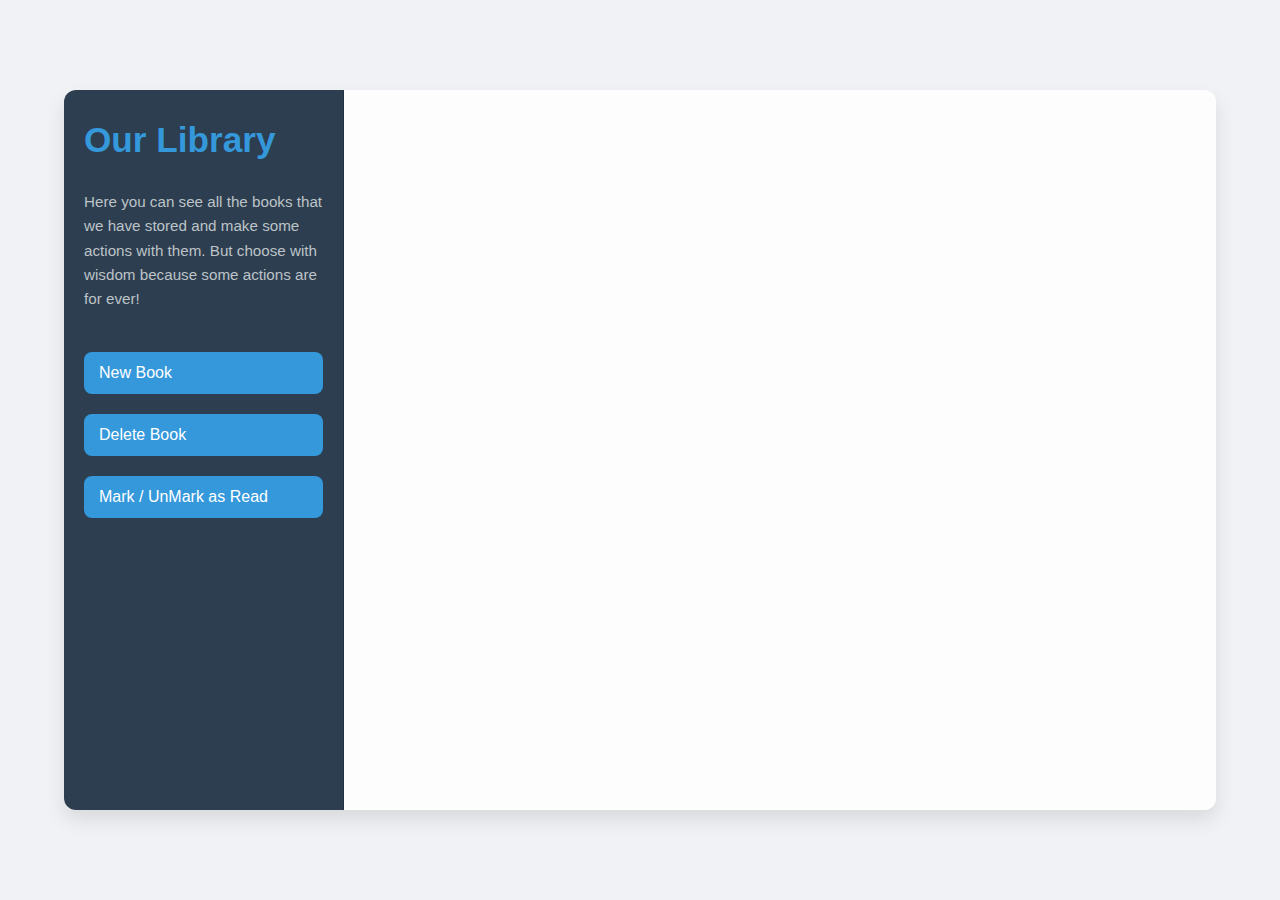
<file: index.html>
<!DOCTYPE html>
<html lang = "en">
<head>
    <meta charset = "UTF-8">
    <meta name = "viewport" content = "width=device-width, initial-scale=1.0">
    <title>Library Odin Project</title>
    <link rel = "stylesheet" href = "stylesheet.css">
</head>
<body>
    <div class = "container">
        <div class = "menu">
            <h1 class = "title">Our Library</h1>
            <p>Here you can see all the books that we have stored and make some actions with them. But choose with wisdom because some actions are for ever!</p>
            <button type = "submit" id = "newbookbtn">New Book</button>
            <button type = "submit">Delete Book</button>
            <button type = "submit">Mark / UnMark as Read</button>
        </div>
        <div class = "books">

        </div>
    </div>
    <div class = "modaloverlay" id = "modalOverlay">
        <div class = "modalcontent">
            <h1 class = "intro">Here you're going to insert the library items</h1>
            <p>That's just a simple form to insert some books of your choice in our Library.</p>
            <label for = "author">Author:<input id = "author"></label>
            <label for = "title">Title:<input id = "title"></label>
            <label for = "pages">N° Pages:<input id = "pages"></label>
            <div class = "options">
                <button type = "submit" id = "insertbookbtn">Insert Book</button>
            </div>
        </div>
    </div>
    <script src = "script.js"></script>
</body>
</html>
</file>
<file: stylesheet.css>
* {
  margin: 0;
  padding: 0;
  box-sizing: border-box;
}
body {
    font-family: 'Segoe UI', 'Segoe UI', Tahoma, Geneva, Verdana, sans-serif;
    background-color: #f0f2f5;
    display: flex;
    justify-content: center;
    align-items: center;
    min-height: 100vh;
}
.container {
    display: flex;
    width: 90%;
    max-width: 1200px;
    min-height: 80vh;
    background-color: #ffffff;
    border-radius: 12px;
    box-shadow: 0 10px 20px rgba(0,0,0,0.1);
    overflow: hidden;
}
.menu {
    flex: 0 0 280px;
    background-color: #2c3e50;
    color: #ecf0f1;
    padding: 30px 20px;
    display: flex;
    flex-direction: column;
    align-items: flex-start;
    gap: 20px;
    border-right: 1px solid rgba(0,0,0,0.2);
}
.menu .title{
    font-size: 2.2em;
    margin-bottom: 10px;
    color: #3498db;
    font-weight: 700;
}
.menu p {
    font-size: 0.95em;
    line-height: 1.6;
    margin-bottom: 20px;
    color: #bdc3c7;
}
.menu button {
    width: 100%;
    padding: 12px 15px;
    border: none;
    border-radius: 8px;
    background-color: #3498db;
    color: white;
    font-size: 1.0em;
    cursor: pointer;
    transition: background-color 0.3s ease, transform 0.2s ease;
    text-align: left;
}
.menu button:hover {
    background-color: #2980b9;
    transform: translateY(-2px);
}
.books {
    flex-grow: 1;
    padding: 30px;
    background-color: #fdfdfd;
    display: grid;
    grid-template-columns: repeat(auto-fill, minmax(200px, 1fr));
    gap: 25px;
    align-content:start;
    overflow-y: auto;
}
.bookcard {
    background-color: #fff;
    border-radius: 8px;
    box-shadow: 0 4px 8px rgba(0,0,0,0.1);
    padding: 20px;
    display: flex;
    flex-direction: column;
    justify-content: space-between;
    text-align: center;
    border: 1px solid #eee;
    min-height: 180px;
    max-width: 250px;
    position: relative;
    overflow: hidden;
    transition: transform 0.2s ease;
}
.bookcard:hover {
    transform: translateY(-5px);
    box-shadow: 0 8px 16px rgba(0,0,0,0.15);
}
.bookcard h3 {
    font-size: 1.2em;
    color: #333;
    margin-bottom: 10px;
}
.bookcard p {
    font-size: 0.9em;
    color: #666;
    margin-bottom: 8px;
}
.bookcard .readstatus {
    font-weight: bold;
    margin-top: 10px;
    padding: 5px 0;
    border-top: 1px solid #eee;
    color: #3498db;
}
.bookcard .readstatus.read {
    color: #27ae60;
}
.bookactions {
    display: flex;
    justify-content: center;
    gap: 15px;
    margin-top: 15px;
    border-top: 1px solid #eee;
    padding-top: 15px;
}
.bookactions button {
    background: none;
    border: none;
    cursor: pointer;
    font-size: 1.8em;
    color: #7f8c8d;
    transition: color 0.2s ease, transform 0.2s ease;
    padding: 8px;
    line-height: 1;
    display: flex;
    justify-content: center;
    align-items: center;
}
.bookactions button:hover {
    transform: translateY(-2px);
}.bookactions .deletebtn {
    border: none;
}
.bookactions .deletebtn:hover {
    color: #e74c3c;
    border: none;
    transform: translateY(-2px);
}
.bookactions .readbtn:hover {
    color: #2ecc71;
}
.modaloverlay {
    position: fixed;
    top: 0;
    left: 0;
    width: 100%;
    height: 100%;
    background-color: rgba(0,0,0,0.7);
    display: flex;
    justify-content: center;
    align-items: center;
    z-index: 1000;
    visibility: hidden;
    opacity: 0;
    transition: visibility 0.3s ease, opacity 0.3s ease;
}
.modaloverlay.active {
    visibility: visible;
    opacity: 1;
}
.modalcontent {
    position: relative;
    background-color: #ffffff;
    border-radius: 12px;
    box-shadow:  0 15px 30px rgba(0,0,0,0.3);
    max-width: 500px;
    width: 90%;
    padding: 40px;
    text-align: center;
    transform: translateY(20px);
    transition: transform 0.3s ease;
}
.close-modal-btn {
    position: absolute;
    border: none;
    top: 15px;
    right: 15px;
    background: none;
    font-size: 2em;
    color: #95a5a6;
    cursor: pointer;
    padding: 5px;
    transition: color 0.2s ease, transform 0.2s ease;
}
.close-modal-btn:hover {
    color: #34495e;
    transform: rotate(90deg);
}
.modaloverlay.active .modalcontent {
    transform: translateY(0);
}
.modalcontent .intro{
    font-size: 2em;
    color: #2c3e50;
    margin-bottom: 10px;
}
.modalcontent p {
    font-size: 1em;
    color: #666;
    line-height: 1.5;
    margin-bottom: 25px;
}
.modalcontent label {
    display: flex;
    flex-direction: column;
    align-items: flex-start;
    width: 100%;
    margin-bottom: 15px;
    font-size: 0.95em;
    color: #333;
    font-weight: bold;
}
.modalcontent input {
    width: 100%;
    padding: 12px;
    border: 1px solid #ccc;
    border-radius: 8px;
    font-size: 1em;
    margin-top: 8px;
    transition: border-color 0.3s ease, box-shadow 0.3s ease;
}
.modalcontent input:focus {
    border-color: #3498db;
    box-shadow: 0 0 0 3px rgba(52, 152, 219,0.2);
    outline: none;
}
.modalcontent .options {
    width: 100%;
    margin-top: 20px;
}
.modalcontent .options button {
    width:80%;
    padding: 15px 25px;
    border: none;
    border-radius: 8px;
    background-color: #2ecc71;
    color: white;
    font-size: 1.1em;
    font-weight: bold;
    cursor: pointer;
    transition: background-color 0.3s ease, transform 0.2s ease;
}
.modalcontent .options button:hover {
    background-color: #27ae60;
    transform: translateY(-2px);
}
</file>
